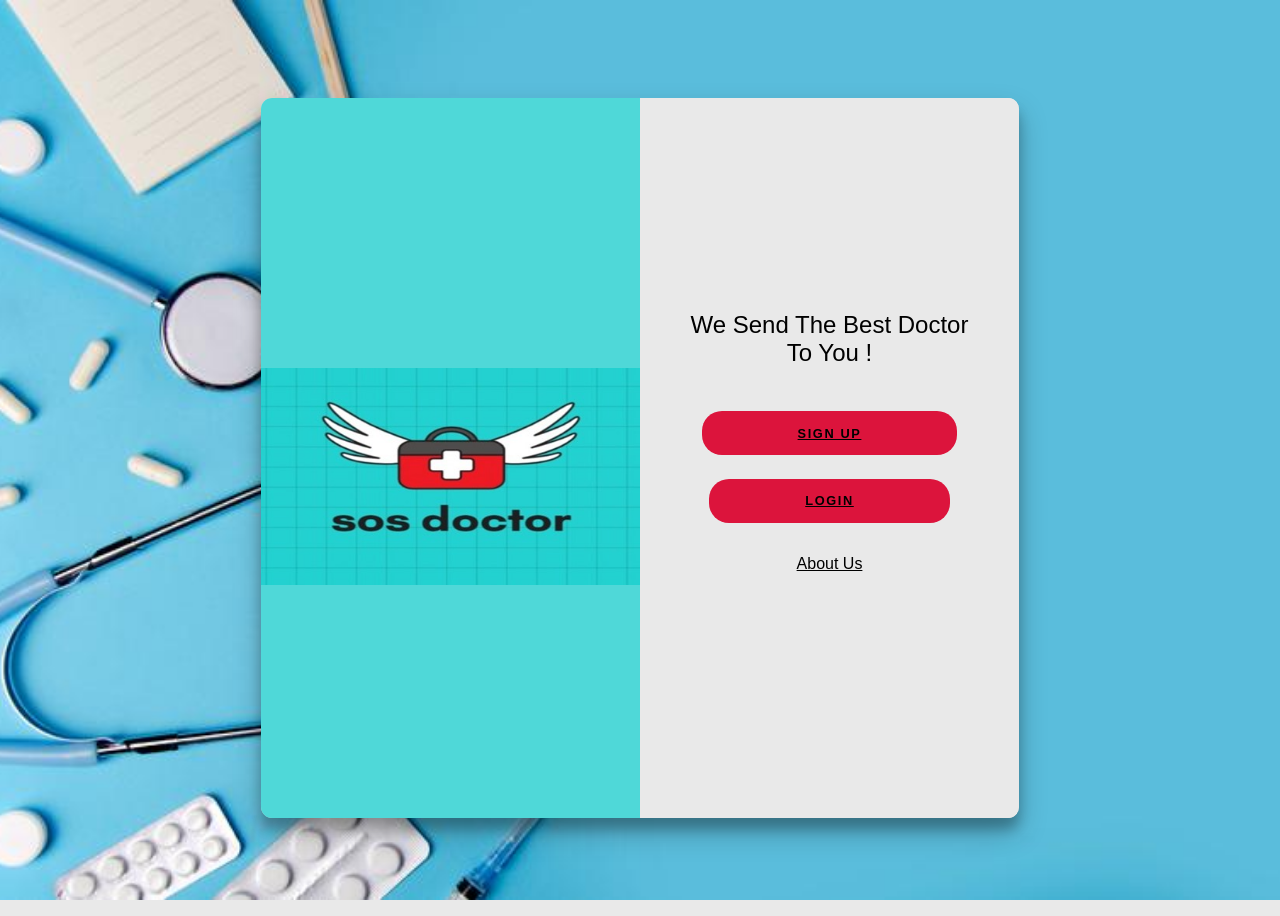
<file: index.html>
<!DOCTYPE html>
<html lang="en">
<head>
    <meta charset="UTF-8">
    <meta http-equiv="X-UA-Compatible" content="IE=edge">
    <meta name="viewport" content="width=, initial-scale=1.0">
    <title>Document</title>
    <link rel="stylesheet" href="index.css">
</head>
<body>
    <div class="container right-panel-active">
        <!-- Sign Up -->
        <div class="container__form container--signup">
            <form action="#" class="form" id="form1">
                <h2 class="form__title">We Send The Best Doctor To You !</h2>
                
                <button class="btn" ><a href="choice.html"> Sign up</a></button>
                <button class="btn" ><a href="login.html"> Login</a></button>
                <a href="about.html">About Us</a>


            </form>
        </div>
    
        <!-- Sign In -->
     
    
        <!-- Overlay -->
        <div class="container__overlay">
            <div class="cap">
                <img src="/assests/Image1.jpg" alt="" style="margin-top: -80px; ">
        

                </div>
            </div>
        </div>
    </div>
</body>
</html>
</file>
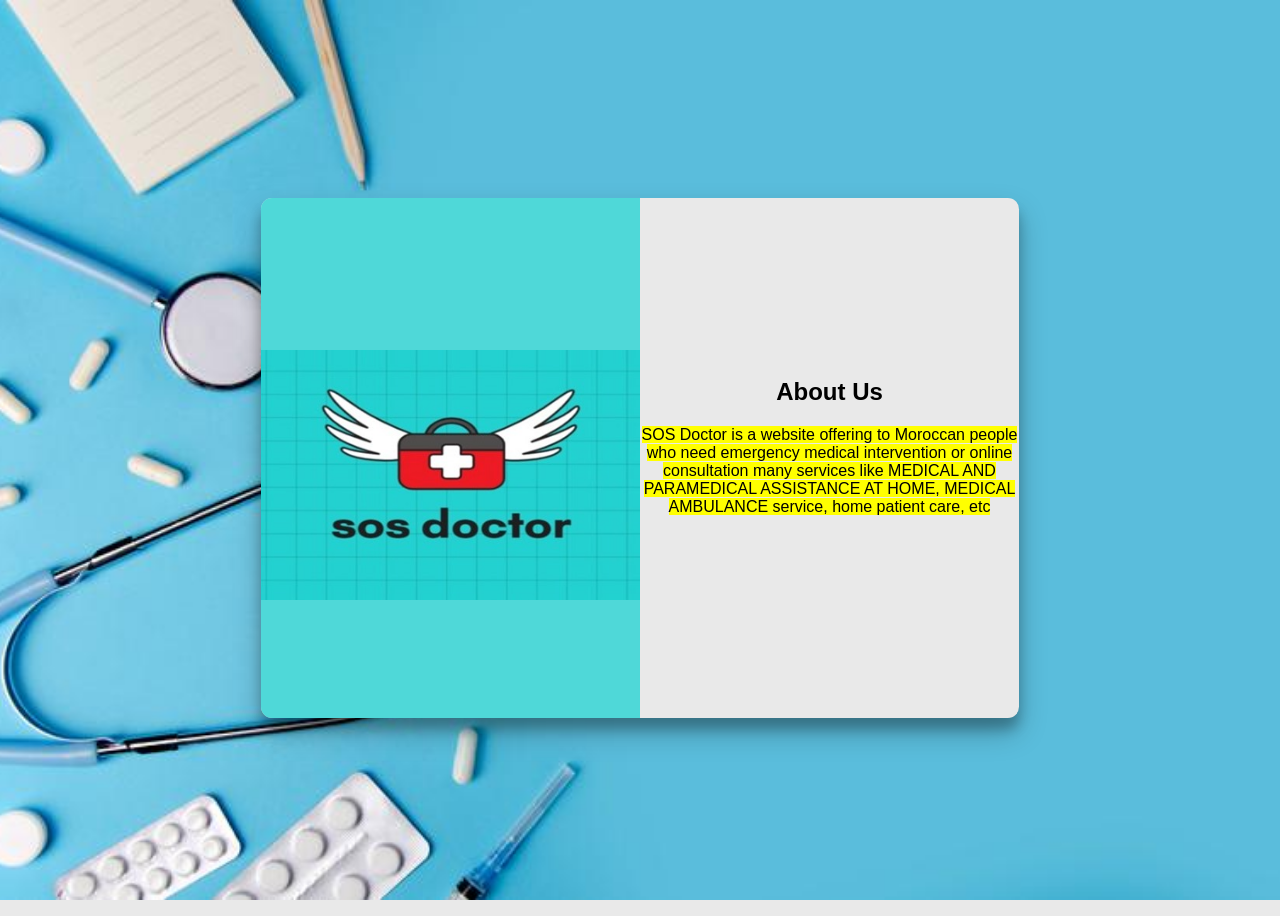
<file: about.html>
<!DOCTYPE html>
<html lang="en">
<head>
    <meta charset="UTF-8">
    <meta http-equiv="X-UA-Compatible" content="IE=edge">
    <meta name="viewport" content="width=, initial-scale=1.0">
    <title>Document</title>
    <link rel="stylesheet" href="login.css">
</head>
<body>
    <div class="container right-panel-active">
        <!-- Sign Up -->
        <div class="container__form container--signup " style="margin-top: 160px;">
            <h2 style="text-align: center;">About Us</h2>

            <p style="text-align: center;" >
            <mark>SOS Doctor is a website offering  to  Moroccan people who need emergency medical intervention or online consultation many services like MEDICAL AND PARAMEDICAL ASSISTANCE AT HOME, MEDICAL AMBULANCE service, home patient care, etc</p>
            </mark>
            </p>
            </div>
    
        <!-- Sign In -->
     
    
        <!-- Overlay -->
        <div class="container__overlay">
            <div class="overlay">
                <img src="/assests/Image1.jpg" alt=""width="50%" style="margin-top: 20%;" height="250px">
                

                </div>
            </div>
        </div>
    </div>
</body>
</html>
</file>
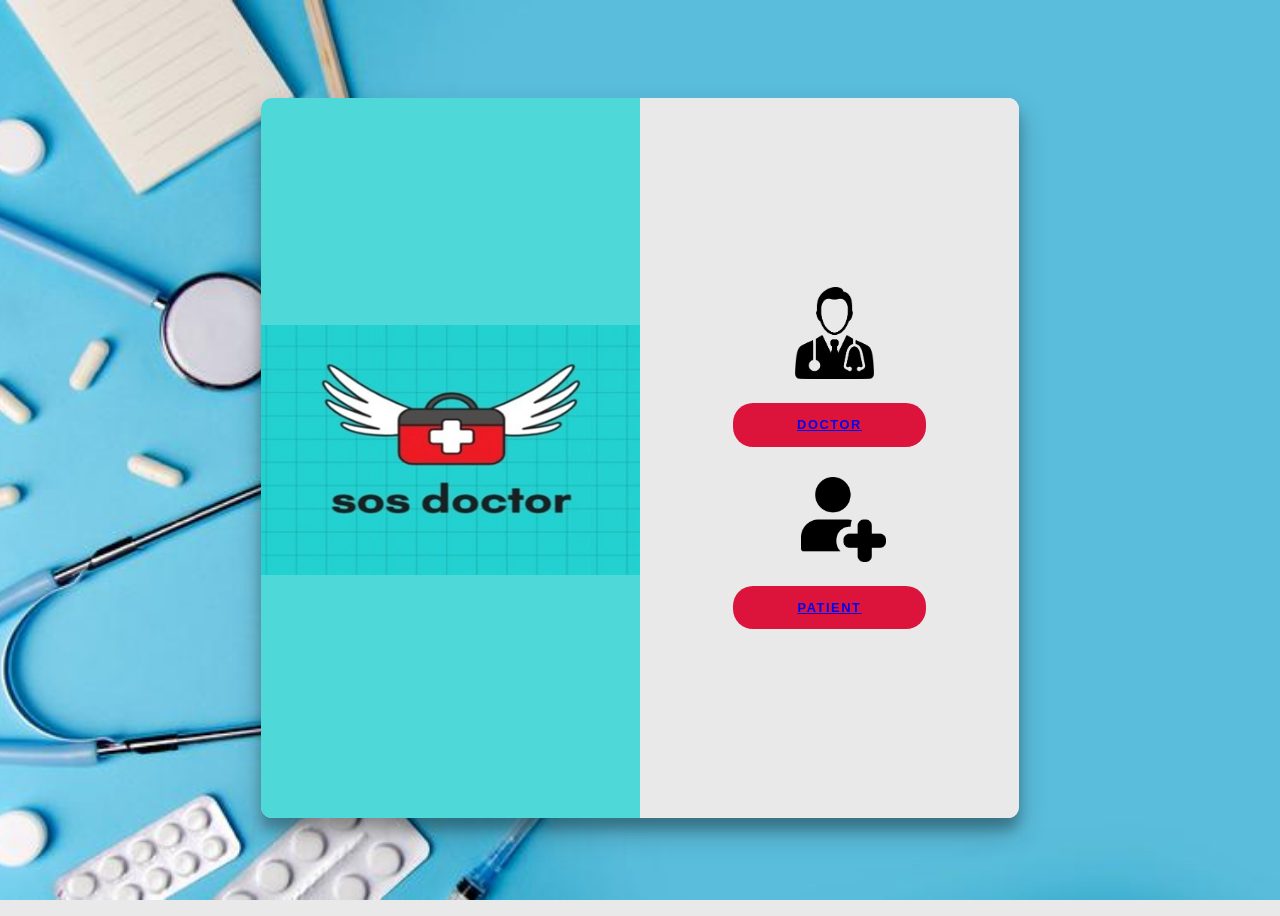
<file: choice.html>
<!DOCTYPE html>
<html lang="en">
<head>
    <meta charset="UTF-8">
    <meta http-equiv="X-UA-Compatible" content="IE=edge">
    <meta name="viewport" content="width=, initial-scale=1.0">
    <title>Document</title>
    <link rel="stylesheet" href="choice.css">
</head>
<body>
    <div class="container right-panel-active">
        <!-- Sign Up -->
        <div class="container__form container--signup">
            <form action="#" class="form" id="form1">
                <img src="/assests/output-onlinepngtools (1).png" alt="" class="img_doctor">
                <button class="btn" ><a href="sign_up.html"> Doctor</a></button>
                <img src="/assests/3358902.png" alt="" class="img_patient">

                <button class="btn" ><a href="sign_up1.html"> Patient</a></button>


            </form>
        </div>
    
        <!-- Sign In -->
     
    
        <!-- Overlay -->
        <div class="container__overlay">
            <div class="overlay">
                <img src="/assests/Image1.jpg" alt=""width="50%" style="margin-top: 30%;" height="250px">

                </div>
            </div>
        </div>
    </div>
</body>
</html>
</file>
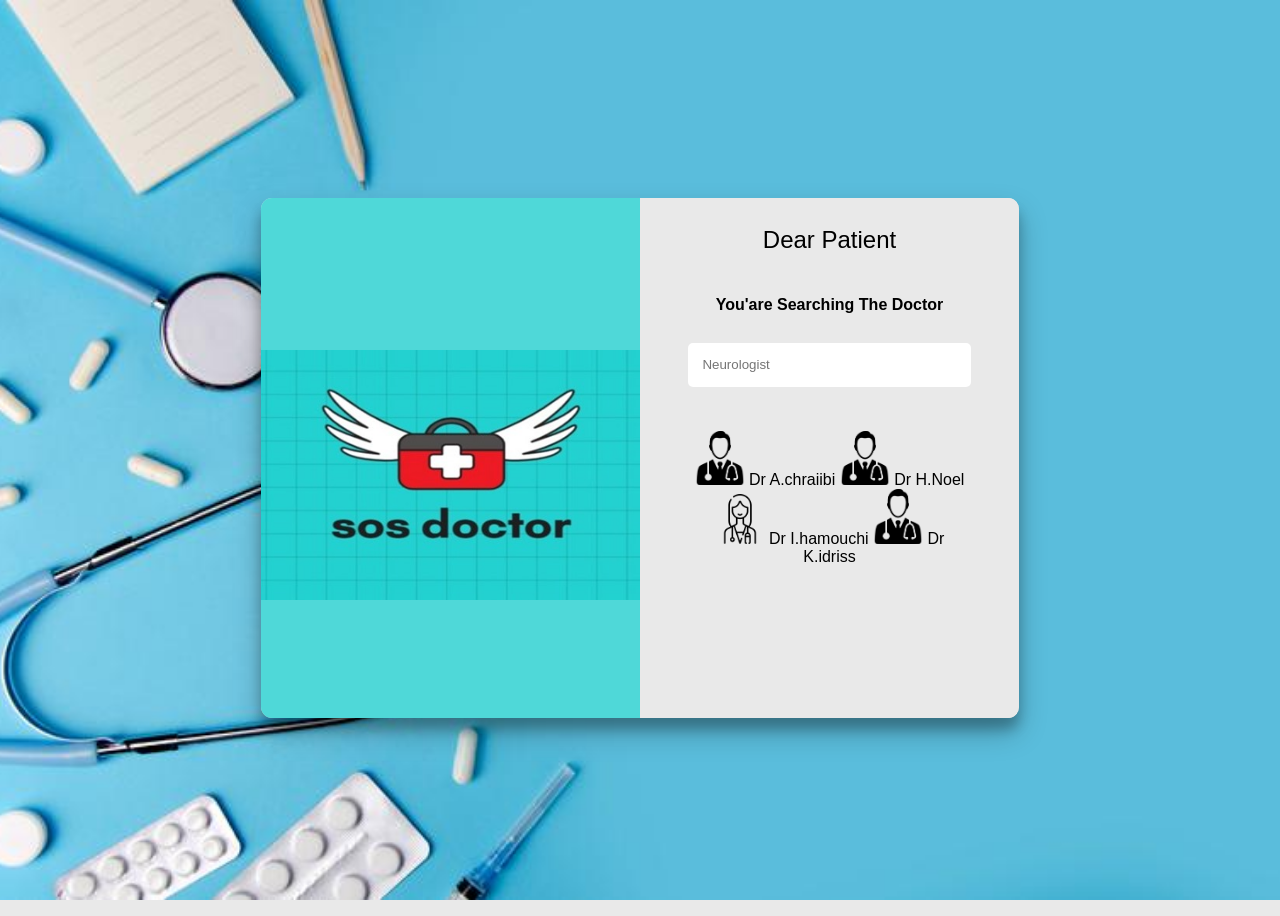
<file: doctors.html>
<!DOCTYPE html>
<html lang="en">
<head>
    <meta charset="UTF-8">
    <meta http-equiv="X-UA-Compatible" content="IE=edge">
    <meta name="viewport" content="width=device-width, initial-scale=1.0">
    <title>Document</title>
    <link rel="stylesheet" href="doctors.css">
</head>
<body>
    <div class="container right-panel-active">
        <!-- Sign Up -->
        <div class="container__form container--signup">
            <form action="#" class="form" id="form1">
                <h2 class="form__title">Dear Patient</h2>
                <h4>You'are Searching The Doctor</h4>
                <input type="search" placeholder="Neurologist" class="input" /> <br><br>
                <div class="images">
                    <a href="info.html">
                        <img src="/assests/output-onlinepngtools (1).png" alt="" width="50px">
                        <caption>Dr A.chraiibi</caption>
                        <img src="/assests/output-onlinepngtools (1).png" alt="" width="50px">
                        <caption>Dr H.Noel</caption>

                        <img src="/assests/doctor.png" alt="" width="50px">
                        <caption>Dr I.hamouchi</caption>
                        <img src="/assests/output-onlinepngtools (1).png" alt="" width="50px">
                        <caption>Dr K.idriss</caption>
                    </a>

                </div>

                
                
                
                
                
            </form>
        </div>
    
        <!-- Sign In -->
     
    
        <!-- Overlay -->
        <div class="container__overlay">
            <div class="overlay">
                <img src="/assests/Image1.jpg" alt=""width="50%" style="margin-top: 20%;" height="250px">

                </div>
            </div>
        </div>
    </div>

</body>
</html>
</file>
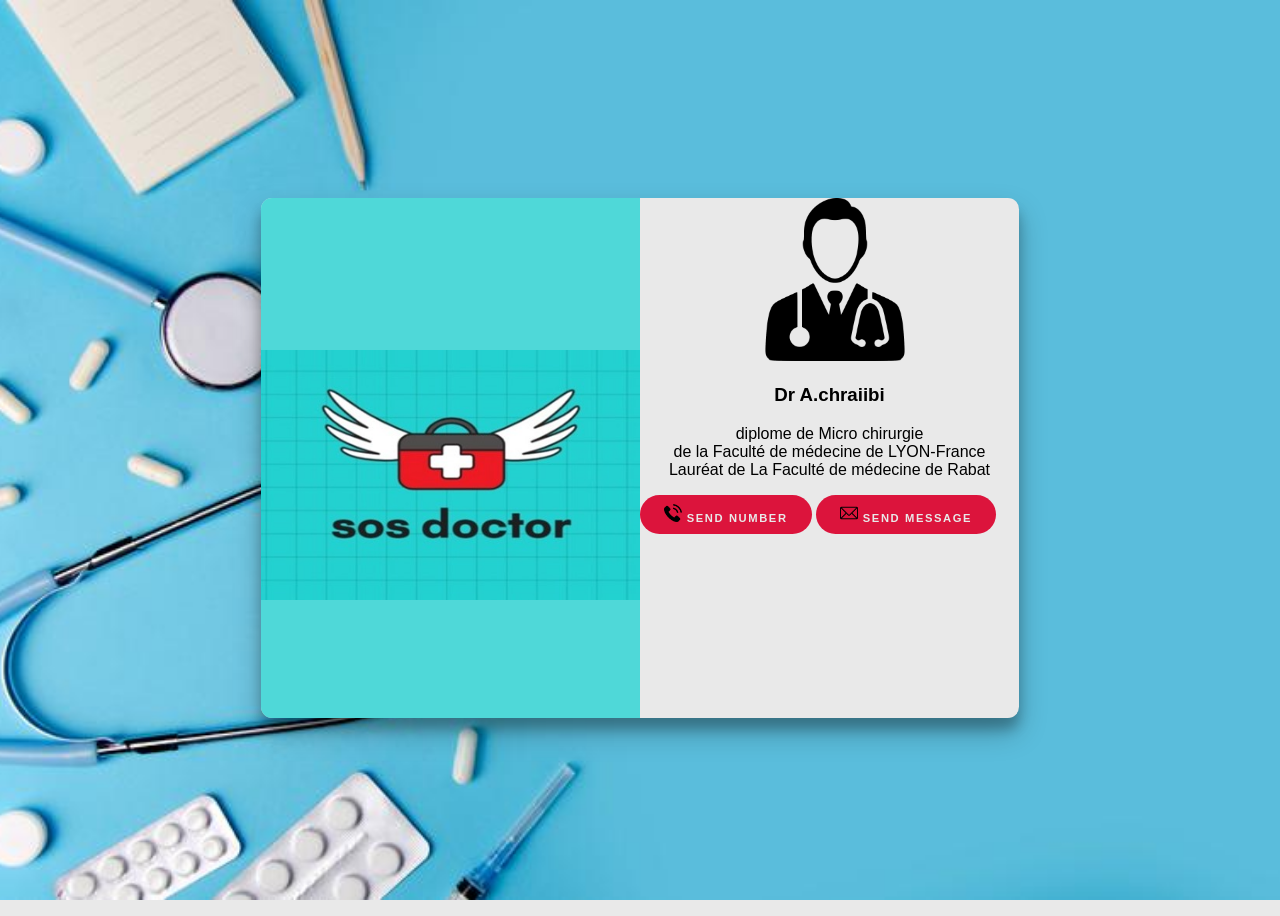
<file: info.html>
<!DOCTYPE html>
<html lang="en">
<head>
    <meta charset="UTF-8">
    <meta http-equiv="X-UA-Compatible" content="IE=edge">
    <meta name="viewport" content="width=device-width, initial-scale=1.0">
    <title>Document</title>
    <link rel="stylesheet" href="info.css">
</head>
<body>
    <div class="container right-panel-active">
        <!-- Sign Up -->
        <div class="container__form container--signup">
            
              <img src="/assests/output-onlinepngtools (1).png" alt="" width="150px" style="margin-left:120px ;">
                <h3 style="text-align: center;">Dr A.chraiibi</h3>
                <p style="text-align: center;">diplome de Micro chirurgie <br>
                de la Faculté de médecine de LYON-France <br> Lauréat de La Faculté de médecine de Rabat</p>
                
                
                <button class="btn"> <img src="/assests/telephone.png" alt=""  width="18px" > Send Number</button>
                <button class="btn"> <img src="/assests/email.png" alt=""  width="18px" > Send Message</button>

                
            </form>
        </div>
    
        <!-- Sign In -->
     
    
        <!-- Overlay -->
        <div class="container__overlay">
            <div class="overlay">
                <img src="/assests/Image1.jpg" alt=""width="50%" style="margin-top: 20%;" height="250px">
                </div>
            </div>
        </div>
    </div>

</body>
</html>
</file>
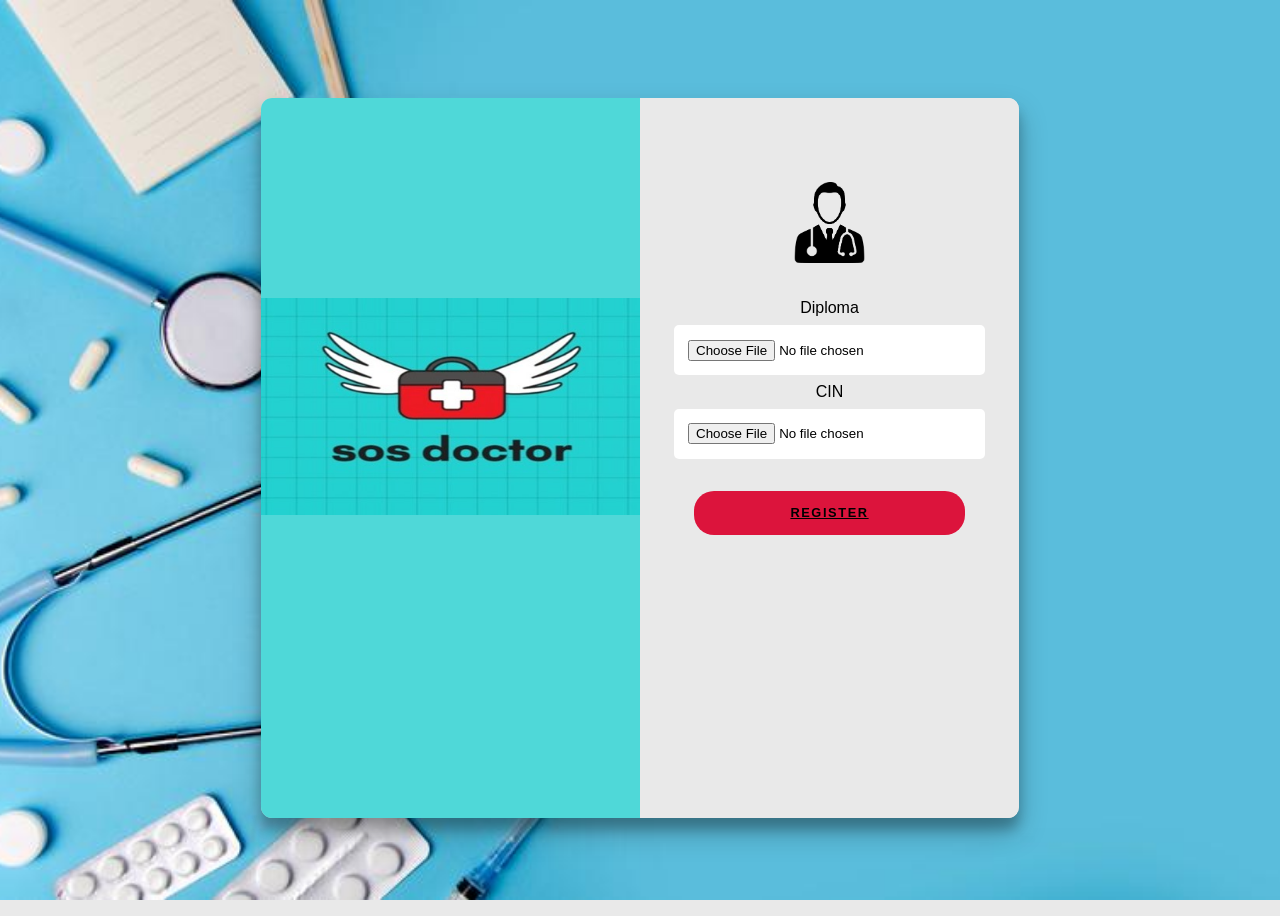
<file: info_doctor.html>
<!DOCTYPE html>
<html lang="en">
<head>
    <meta charset="UTF-8">
    <meta http-equiv="X-UA-Compatible" content="IE=edge">
    <meta name="viewport" content="width=, initial-scale=1.0">
    <title>Document</title>
    <link rel="stylesheet" href="info_doctor.css">
</head>
<body>
    <div class="container right-panel-active">
        <!-- Sign Up -->
        <div class="container__form container--signup">
            <form action="#" class="form" id="form1">
              <img src="/assests/output-onlinepngtools (1).png" alt="" width="75px" style="margin-top: -200px;"> <br><br> 
              <label for="">Diploma</label>
              <input type="file" class="input" >
              <label for="">CIN</label>
              <input type="file" class="input" >
              <button class="btn"><a href="patient.html">Register</a></button>

            </form>
        </div>
    
        <!-- Sign In -->
     
    
        <!-- Overlay -->
        <div class="container__overlay">
            <div class="cap">
                <img src="/assests/Image1.jpg" alt="" style="margin-top: 200px; " width="380px">
        

                </div>
            </div>
        </div>
    </div>
</body>
</html>
</file>
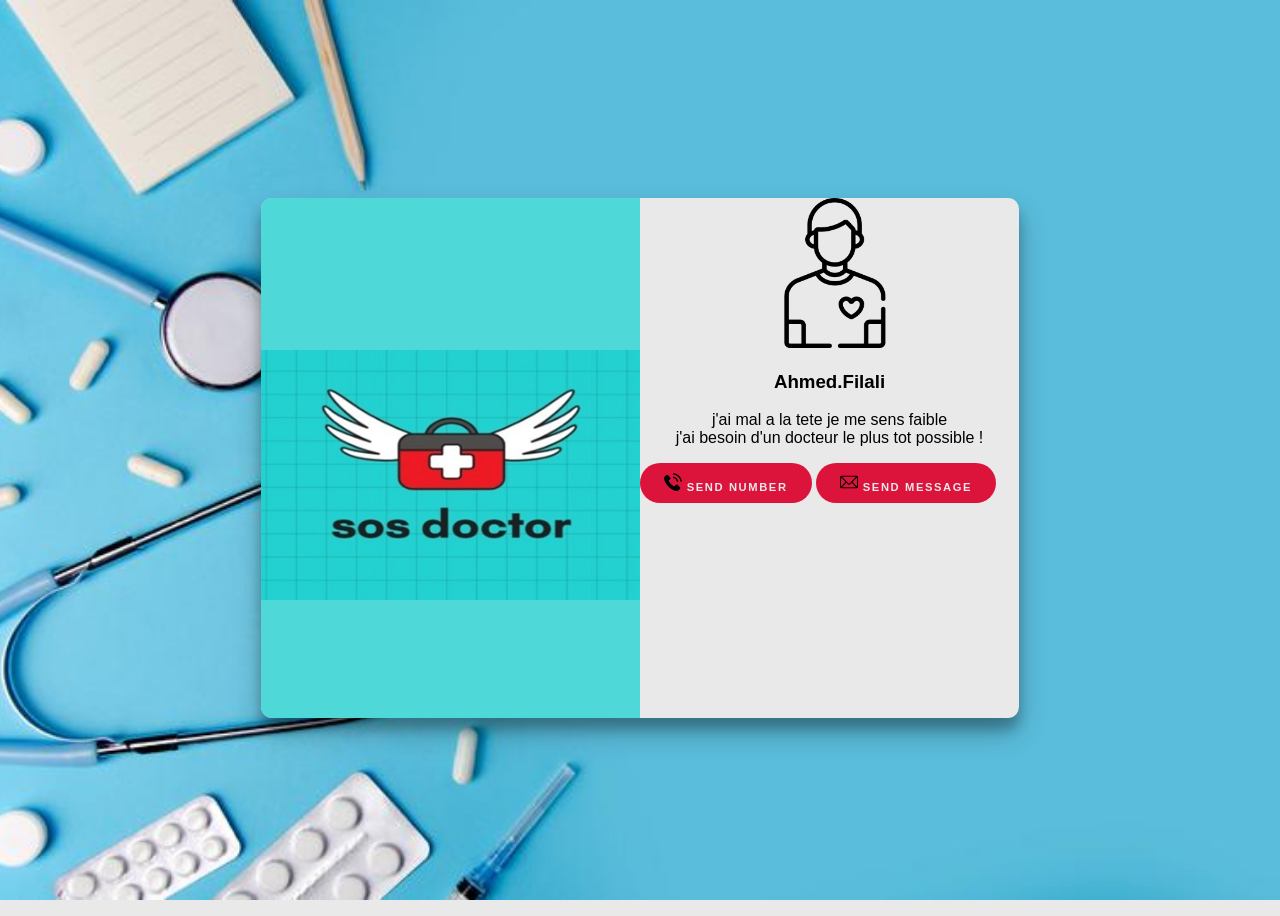
<file: info_patient.html>
<!DOCTYPE html>
<html lang="en">
<head>
    <meta charset="UTF-8">
    <meta http-equiv="X-UA-Compatible" content="IE=edge">
    <meta name="viewport" content="width=device-width, initial-scale=1.0">
    <title>Document</title>
    <link rel="stylesheet" href="info.css">
</head>
<body>
    <div class="container right-panel-active">
        <!-- Sign Up -->
        <div class="container__form container--signup">
            
              <img src="/assests/patient.png" alt="" width="150px" style="margin-left:120px ;">
                <h3 style="text-align: center;">Ahmed.Filali</h3>
                <p style="text-align: center;">j'ai mal a la tete je me sens faible <br>
                j'ai besoin d'un docteur le plus tot possible !</p>
                
                
                <button class="btn"> <img src="/assests/telephone.png" alt=""  width="18px" > Send Number</button>
                <button class="btn"> <img src="/assests/email.png" alt=""  width="18px" > Send Message</button>

                
            </form>
        </div>
    
        <!-- Sign In -->
     
    
        <!-- Overlay -->
        <div class="container__overlay">
            <div class="overlay">
                <img src="/assests/Image1.jpg" alt=""width="50%" style="margin-top: 20%;" height="250px">
                </div>
            </div>
        </div>
    </div>

</body>
</html>
</file>
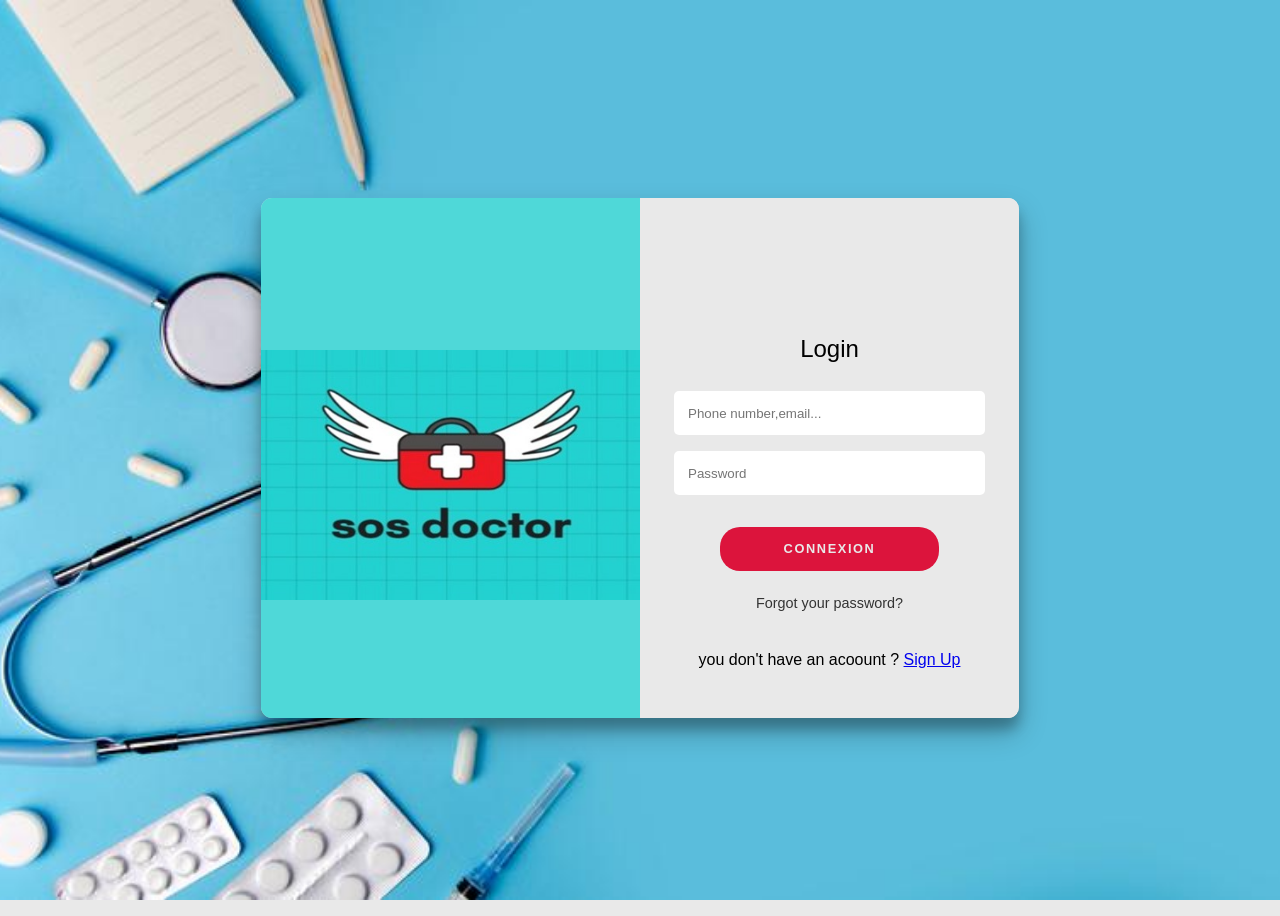
<file: login.html>
<!DOCTYPE html>
<html lang="en">
<head>
    <meta charset="UTF-8">
    <meta http-equiv="X-UA-Compatible" content="IE=edge">
    <meta name="viewport" content="width=, initial-scale=1.0">
    <title>Document</title>
    <link rel="stylesheet" href="login.css">
</head>
<body>
    <div class="container right-panel-active">
        <!-- Sign Up -->
        <div class="container__form container--signup">
            <form action="#" class="form" id="form1">
                <h2 class="form__title">Login</h2>
                <input type="text" placeholder="Phone number,email..." class="input" />
                <input type="email" placeholder="Password" class="input" />
                <button class="btn">Connexion</button>
                <a href="#" class="link">Forgot your password?</a>
                <p>you don't have an acoount ? <a href="choice.html">Sign Up</a></p>
            </form>
        </div>
    
        <!-- Sign In -->
     
    
        <!-- Overlay -->
        <div class="container__overlay">
            <div class="overlay">
                <img src="/assests/Image1.jpg" alt=""width="50%" style="margin-top: 20%;" height="250px">

                </div>
            </div>
        </div>
    </div>
</body>
</html>
</file>
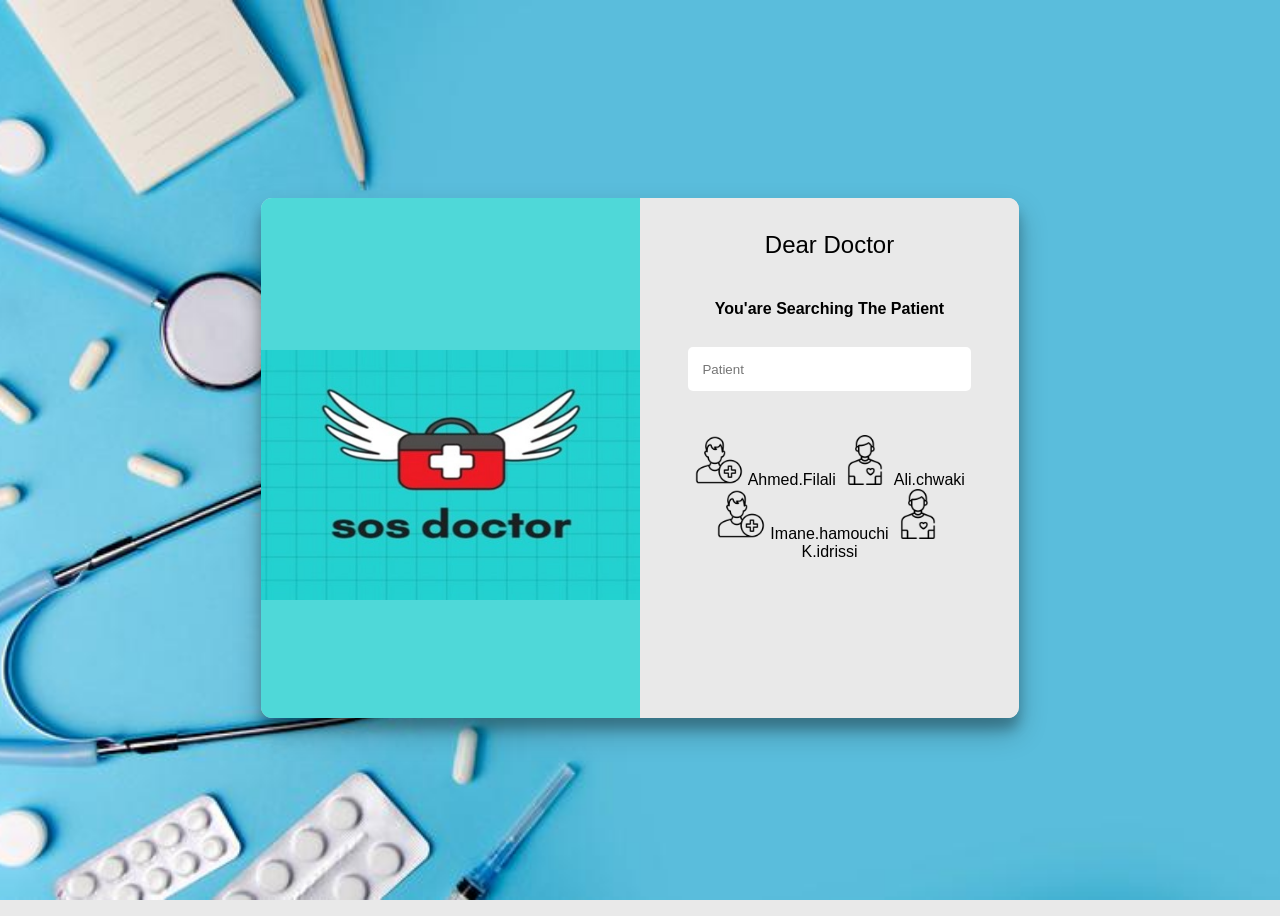
<file: patient.html>
<!DOCTYPE html>
<html lang="en">
<head>
    <meta charset="UTF-8">
    <meta http-equiv="X-UA-Compatible" content="IE=edge">
    <meta name="viewport" content="width=device-width, initial-scale=1.0">
    <title>Document</title>
    <link rel="stylesheet" href="doctors.css">
</head>
<body>
    <div class="container right-panel-active">
        <!-- Sign Up -->
        <div class="container__form container--signup">
            <form action="#" class="form" id="form1">
                <h2 class="form__title">Dear Doctor</h2>
                <h4>You'are Searching The Patient</h4>
                <input type="search" placeholder="Patient" class="input" /> <br><br>
                <div class="images">
                    <a href="info_patient.html">
                        <img src="/assests/medical.png" alt="" width="50px">
                        <caption> Ahmed.Filali</caption>
                        <img src="/assests/patient.png" alt="" width="50px">
                        <caption>Ali.chwaki</caption>

                        <img src="/assests/medical.png" alt="" width="50px">
                        <caption> Imane.hamouchi</caption>
                        <img src="/assests/patient.png" alt="" width="50px">
                        <caption> K.idrissi</caption>
                    </a>

                </div>

                
                
                
                
                
            </form>
        </div>
    
        <!-- Sign In -->
     
    
        <!-- Overlay -->
        <div class="container__overlay">
            <div class="overlay">
                <img src="/assests/Image1.jpg" alt=""width="50%" style="margin-top: 20%;" height="250px">

                </div>
            </div>
        </div>
    </div>

</body>
</html>
</file>
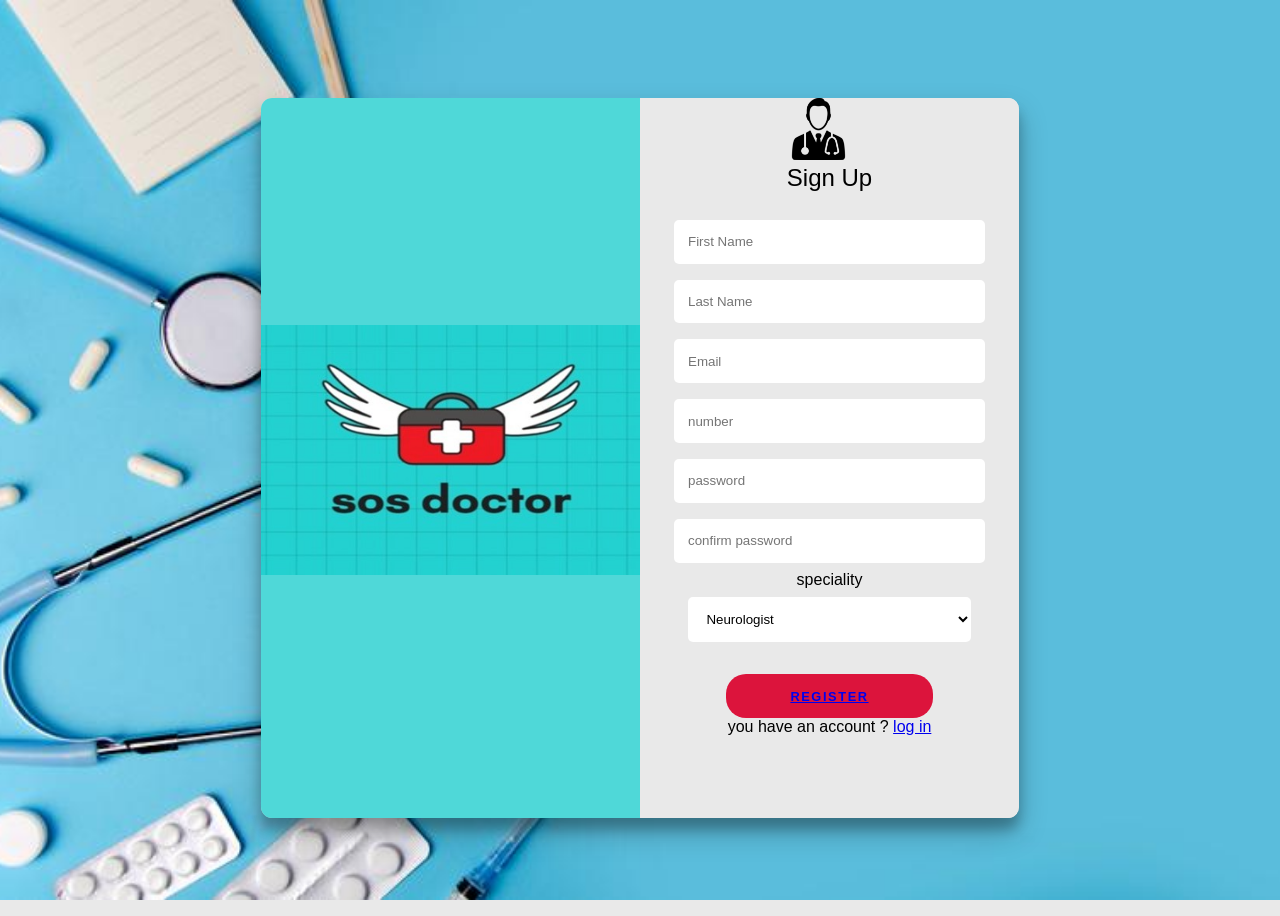
<file: sign_up.html>
<!DOCTYPE html>
<html lang="en">
<head>
    <meta charset="UTF-8">
    <meta http-equiv="X-UA-Compatible" content="IE=edge">
    <meta name="viewport" content="width=, initial-scale=1.0">
    <title>Document</title>
    <link rel="stylesheet" href="sign_up.css">
</head>
<body>
    <div class="container right-panel-active">
        <!-- Sign Up -->
        <div class="container__form container--signup">
            <img src="/assests/output-onlinepngtools (1).png" alt="" class="img_doctor">
            <form action="#" class="form" id="form1">
                <h2 class="form__title">Sign Up</h2>
                <input type="text" placeholder="First Name" class="input" />
                <input type="text" placeholder="Last Name" class="input" />
                <input type="email" class="input" placeholder="Email">
                <input type="number" class="input" placeholder="number">
                <input type="password" class="input" placeholder="password">
                <input type="password" class="input" placeholder="confirm password">
                <label for="">speciality</label>
                <select class="input">
                    <option >Neurologist</option>
                    <option >Pulmonologist</option>
                    <option >Nephrologist</option>
                    <option >Anesthesiologist</option>
                  </select>
                
                <button class="btn"><a href="info_doctor.html">Register</a></button>
                <p>you have an account ? <a href="login.html">log in</a></p>
            </form>
        </div>
    
        <!-- Sign In -->
     
    
        <!-- Overlay -->
        <div class="container__overlay">
            <div class="overlay">
                <img src="/assests/Image1.jpg" alt=""width="50%" style="margin-top:30%;" height="250px">

            </div>
            </div>
        </div>
    </div>
</body>
</html>
</file>
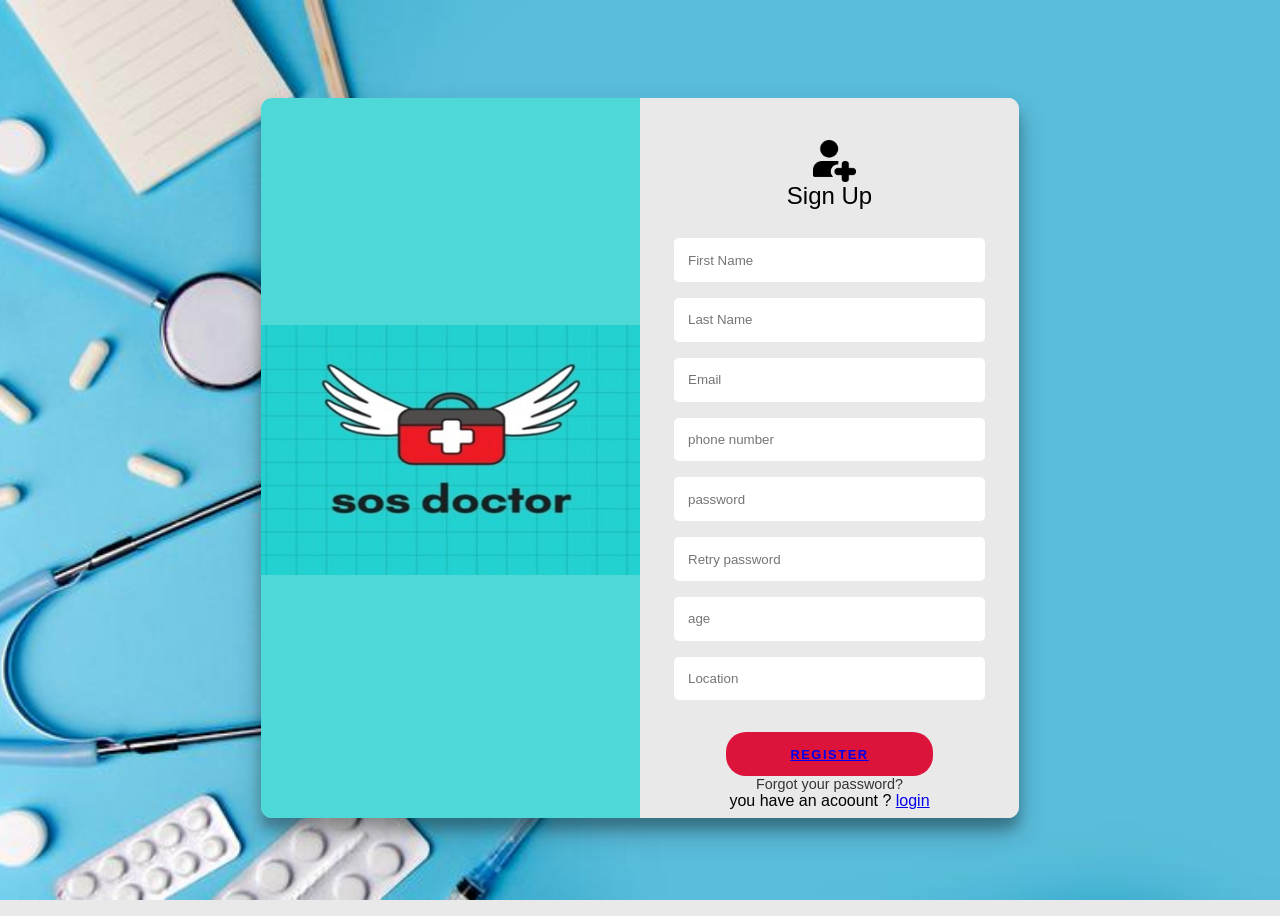
<file: sign_up1.html>
<!DOCTYPE html>
<html lang="en">
<head>
    <meta charset="UTF-8">
    <meta http-equiv="X-UA-Compatible" content="IE=edge">
    <meta name="viewport" content="width=, initial-scale=1.0">
    <title>Document</title>
    <link rel="stylesheet" href="sign_up1.css">
</head>
<body>
    <div class="container right-panel-active">
        <!-- Sign Up -->
        <div class="container__form container--signup">
            <form action="#" class="form" id="form1">
                <img src="/assests/3358902.png" alt="" class="img_patient">
                <h2 class="form__title">Sign Up</h2>
                <input type="text" placeholder="First Name" class="input" />
                <input type="text" placeholder="Last Name" class="input" />
                <input type="email" class="input" placeholder="Email">
                <input type="number" class="input" placeholder="phone number">
                <input type="password" class="input" placeholder="password">
                <input type="password" class="input" placeholder="Retry password">
                <input type="number" class="input" placeholder="age">
                <input type="text" class="input" placeholder="Location">
                <button class="btn"><a href="doctors.html">Register</a></button>
                <a href="#" class="link">Forgot your password?</a>
                <p>you have an acoount ? <a href="login.html">login </a></p>
            </form>
        </div>
    
        <!-- Sign In -->
     
    
        <!-- Overlay -->

        <div class="container__overlay">
            <div class="overlay">
                <img src="/assests/Image1.jpg" alt=""width="50%" style="margin-top: 30%;" height="250px">

                </div>
            </div>
        </div>
    </div>
</body>
</html>
</file>
<file: index.css>
:root {
	/* COLORS */
	--white: #e9e9e9;
	--gray: #333;
	--blue: #0367a6;
	--lightblue: #10d2d2b4;

	/* RADII */
	--button-radius: 0.7rem;

	/* SIZES */
	--max-width: 758px;
	--max-height: 720px;

	font-size: 16px;
	font-family: -apple-system, BlinkMacSystemFont, "Segoe UI", Roboto, Oxygen,
		Ubuntu, Cantarell, "Open Sans", "Helvetica Neue", sans-serif;
}

body {
	align-items: center;
	background-color: var(--white);
    background-image: url('./assests/medical-concept-blue-background-doctor-s-desk-instruments-copy-space-133143854.jpg');
	background-attachment: fixed;
	background-position: center;
	background-repeat: no-repeat;
	background-size: cover;
	display: grid;
	height: 100vh;
	place-items: center;
}

.form__title {
	font-weight: 300;
	margin: 0;
	margin-bottom: 1.25rem;
}

.link {
	color: var(--gray);
	font-size: 0.9rem;
	margin: 1.5rem 0;
	text-decoration: none;
}

.container {
	background-color: var(--white);
	border-radius: var(--button-radius);
	box-shadow: 0 0.9rem 1.7rem rgba(0, 0, 0, 0.25),
		0 0.7rem 0.7rem rgba(0, 0, 0, 0.22);
	height: var(--max-height);
	max-width: var(--max-width);
	overflow: hidden;
	position: relative;
	width: 100%;
}

.container__form {
	height: 100%;
	position: absolute;
	top: 0;
	transition: all 0.6s ease-in-out;
}

.container--signin {
	left: 0;
	width: 50%;
	z-index: 2;
}

.container.right-panel-active .container--signin {
	transform: translateX(100%);
}

.container--signup {
	left: 0;
	opacity: 0;
	width: 50%;
	z-index: 1;
}

.container.right-panel-active .container--signup {
	animation: show 0.6s;
	opacity: 1;
	transform: translateX(100%);
	z-index: 5;
}

.container__overlay {
	height: 100%;
	left: 50%;
	overflow: hidden;
	position: absolute;
	top: 0;
	transition: transform 0.6s ease-in-out;
	width: 50%;
	background:#10d2d2b4;
	z-index: 100;
}

.container.right-panel-active .container__overlay {
	transform: translateX(-100%);
}

.overlay {
	background-color: var(--lightblue);
	background-attachment: fixed;
	background-position: center;
	background-repeat: no-repeat;
	background-size: cover;
	height: 100%;
	left: -100%;
	position: relative;
	width: 200%;
}



.overlay__panel {
	align-items: center;
	display: flex;
	flex-direction: column;
	height: 100%;
	justify-content: center;
	position: absolute;
	text-align: center;
	top: 0;
	transform: translateX(0);
	width: 50%;
}




.btn {
	background-color: crimson;
	border-radius: 20px;
	border: none;
	color: var(--white);
	cursor: pointer;
	font-size: 0.8rem;
	font-weight: bold;
	letter-spacing: 0.1rem;
	padding: 0.9rem 4rem;
	text-transform: uppercase;
	transition: transform 80ms ease-in;
}

.form > .btn {
	margin-top: 1.5rem;
}

.btn:active {
	transform: scale(0.95);
}

.btn:focus {
	outline: none;
}

.form {
	background-color: var(--white);
	display: flex;
	align-items: center;
	justify-content: center;
	flex-direction: column;
	padding: 0 3rem;
	height: 100%;
	text-align: center;
}

.input {
	background-color: #fff;
	border: none;
	padding: 0.9rem 0.9rem;
	margin: 0.5rem 0;
	width: 100%;
    border-radius: 5px;
}


img{
	width: 100%;
}

.cap{
	text-align: center;
	margin-top: 350px;
}

a{
	padding: 2rem;
	text-decoration: none;
	color: black;
	text-decoration: underline;
}
</file>
<file: login.css>
:root {
	/* COLORS */
	--white: #e9e9e9;
	--gray: #333;
	--blue: #0367a6;
	--lightblue: #10d2d2b4;

	/* RADII */
	--button-radius: 0.7rem;

	/* SIZES */
	--max-width: 758px;
	--max-height: 520px;

	font-size: 16px;
	font-family: -apple-system, BlinkMacSystemFont, "Segoe UI", Roboto, Oxygen,
		Ubuntu, Cantarell, "Open Sans", "Helvetica Neue", sans-serif;
}

body {
	align-items: center;
	background-color: var(--white);
    background-image: url('./assests/medical-concept-blue-background-doctor-s-desk-instruments-copy-space-133143854.jpg');
	background-attachment: fixed;
	background-position: center;
	background-repeat: no-repeat;
	background-size: cover;
	display: grid;
	height: 100vh;
	place-items: center;
}

.form__title {
	font-weight: 300;
	margin: 0;
	margin-bottom: 1.25rem;
}

.link {
	color: var(--gray);
	font-size: 0.9rem;
	margin: 1.5rem 0;
	text-decoration: none;
}

.container {
	background-color: var(--white);
	border-radius: var(--button-radius);
	box-shadow: 0 0.9rem 1.7rem rgba(0, 0, 0, 0.25),
		0 0.7rem 0.7rem rgba(0, 0, 0, 0.22);
	height: var(--max-height);
	max-width: var(--max-width);
	overflow: hidden;
	position: relative;
	width: 100%;
}

.container__form {
	height: 120%;
	position: absolute;
	top: 0;
	transition: all 0.6s ease-in-out;
}

.container--signin {
	left: 0;
	width: 50%;
	z-index: 2;
}

.container.right-panel-active .container--signin {
	transform: translateX(100%);
}

.container--signup {
	left: 0;
	opacity: 0;
	width: 50%;
	z-index: 1;
}

.container.right-panel-active .container--signup {
	animation: show 0.6s;
	opacity: 1;
	transform: translateX(100%);
	z-index: 5;
}

.container__overlay {
	height: 100%;
	left: 50%;
	overflow: hidden;
	position: absolute;
	top: 0;
	transition: transform 0.6s ease-in-out;
	width: 50%;
	z-index: 100;
}

.container.right-panel-active .container__overlay {
	transform: translateX(-100%);
}

.overlay {
	background-color: var(--lightblue);
	background-attachment: fixed;
	background-position: center;
	background-repeat: no-repeat;
	background-size: cover;
	height: 100%;
	left: -100%;
	position: relative;
	transform: translateX(0);
	transition: transform 0.6s ease-in-out;
	width: 200%;
}

.container.right-panel-active .overlay {
	transform: translateX(50%);
}

.overlay__panel {
	align-items: center;
	display: flex;
	flex-direction: column;
	height: 100%;
	justify-content: center;
	position: absolute;
	text-align: center;
	top: 0;
	transform: translateX(0);
	transition: transform 0.6s ease-in-out;
	width: 50%;
}

.overlay--left {
	transform: translateX(-20%);
}

.container.right-panel-active .overlay--left {
	transform: translateX(0);
}

.overlay--right {
	right: 0;
	transform: translateX(0);
}

.container.right-panel-active .overlay--right {
	transform: translateX(20%);
}

.btn {
	background-color: crimson;
	border-radius: 20px;
	border: none;
	color: var(--white);
	cursor: pointer;
	font-size: 0.8rem;
	font-weight: bold;
	letter-spacing: 0.1rem;
	padding: 0.9rem 4rem;
	text-transform: uppercase;
	transition: transform 80ms ease-in;
}

.form > .btn {
	margin-top: 1.5rem;
}

.btn:active {
	transform: scale(0.95);
}

.btn:focus {
	outline: none;
}

.form {
	background-color: var(--white);
	display: flex;
	align-items: center;
	justify-content: center;
	flex-direction: column;
	padding: 0 3rem;
	height: 100%;
	text-align: center;
}

.input {
	background-color: #fff;
	border: none;
	padding: 0.9rem 0.9rem;
	margin: 0.5rem 0;
	width: 100%;
    border-radius: 5px;
}

@keyframes show {
	0%,
	49.99% {
		opacity: 0;
		z-index: 1;
	}

	50%,
	100% {
		opacity: 1;
		z-index: 5;
	}
}
</file>
<file: choice.css>
:root {
	/* COLORS */
	--white: #e9e9e9;
	--gray: #333;
	--blue: #0367a6;
	--lightblue: #10d2d2b4;

	/* RADII */
	--button-radius: 0.7rem;

	/* SIZES */
	--max-width: 758px;
	--max-height: 720px;

	font-size: 16px;
	font-family: -apple-system, BlinkMacSystemFont, "Segoe UI", Roboto, Oxygen,
		Ubuntu, Cantarell, "Open Sans", "Helvetica Neue", sans-serif;
}

body {
	align-items: center;
	background-color: var(--white);
    background-image: url('./assests/medical-concept-blue-background-doctor-s-desk-instruments-copy-space-133143854.jpg');
	background-attachment: fixed;
	background-position: center;
	background-repeat: no-repeat;
	background-size: cover;
	display: grid;
	height: 100vh;
	place-items: center;
}

.form__title {
	font-weight: 300;
	margin: 0;
	margin-bottom: 1.25rem;
}

.link {
	color: var(--gray);
	font-size: 0.9rem;
	margin: 1.5rem 0;
	text-decoration: none;
}

.container {
	background-color: var(--white);
	border-radius: var(--button-radius);
	box-shadow: 0 0.9rem 1.7rem rgba(0, 0, 0, 0.25),
		0 0.7rem 0.7rem rgba(0, 0, 0, 0.22);
	height: var(--max-height);
	max-width: var(--max-width);
	overflow: hidden;
	position: relative;
	width: 100%;
}

.container__form {
	height: 100%;
	position: absolute;
	top: 0;
	transition: all 0.6s ease-in-out;
}

.container--signin {
	left: 0;
	width: 50%;
	z-index: 2;
}

.container.right-panel-active .container--signin {
	transform: translateX(100%);
}

.container--signup {
	left: 0;
	opacity: 0;
	width: 50%;
	z-index: 1;
}

.container.right-panel-active .container--signup {
	animation: show 0.6s;
	opacity: 1;
	transform: translateX(100%);
	z-index: 5;
}

.container__overlay {
	height: 100%;
	left: 50%;
	overflow: hidden;
	position: absolute;
	top: 0;
	transition: transform 0.6s ease-in-out;
	width: 50%;
	z-index: 100;
}

.container.right-panel-active .container__overlay {
	transform: translateX(-100%);
}

.overlay {
	background-color: var(--lightblue);
	background-attachment: fixed;
	background-position: center;
	background-repeat: no-repeat;
	background-size: cover;
	height: 100%;
	left: -100%;
	position: relative;
	transform: translateX(0);
	transition: transform 0.6s ease-in-out;
	width: 200%;
}

.container.right-panel-active .overlay {
	transform: translateX(50%);
}

.overlay__panel {
	align-items: center;
	display: flex;
	flex-direction: column;
	height: 100%;
	justify-content: center;
	position: absolute;
	text-align: center;
	top: 0;
	transform: translateX(0);
	transition: transform 0.6s ease-in-out;
	width: 50%;
}

.overlay--left {
	transform: translateX(-20%);
}

.container.right-panel-active .overlay--left {
	transform: translateX(0);
}

.overlay--right {
	right: 0;
	transform: translateX(0);
}

.container.right-panel-active .overlay--right {
	transform: translateX(20%);
}

.btn {
	background-color: crimson;
	border-radius: 20px;
	border: none;
	color: var(--white);
	cursor: pointer;
	font-size: 0.8rem;
	font-weight: bold;
	letter-spacing: 0.1rem;
	padding: 0.9rem 4rem;
	text-transform: uppercase;
	transition: transform 80ms ease-in;
}

.form > .btn {
	margin-top: 1.5rem;
}

.btn:active {
	transform: scale(0.95);
}

.btn:focus {
	outline: none;
}

.form {
	background-color: var(--white);
	display: flex;
	align-items: center;
	justify-content: center;
	flex-direction: column;
	padding: 0 3rem;
	height: 100%;
	text-align: center;
}

.input {
	background-color: #fff;
	border: none;
	padding: 0.9rem 0.9rem;
	margin: 0.5rem 0;
	width: 100%;
    border-radius: 5px;
}



.img_doctor{
    width: 30%;
    margin-left: 10px;
}

.img_patient{
	width: 30%;
	margin-left: 10%;
	margin-top: 30px;
}
</file>
<file: doctors.css>
:root {
	/* COLORS */
	--white: #e9e9e9;
	--gray: #333;
	--blue: #0367a6;
	--lightblue: #10d2d2b4;

	/* RADII */
	--button-radius: 0.7rem;

	/* SIZES */
	--max-width: 758px;
	--max-height: 520px;

	font-size: 16px;
	font-family: -apple-system, BlinkMacSystemFont, "Segoe UI", Roboto, Oxygen,
		Ubuntu, Cantarell, "Open Sans", "Helvetica Neue", sans-serif;
}

body {
	align-items: center;
	background-color: var(--white);
    background-image: url('./assests/medical-concept-blue-background-doctor-s-desk-instruments-copy-space-133143854.jpg');
	background-attachment: fixed;
	background-position: center;
	background-repeat: no-repeat;
	background-size: cover;
	display: grid;
	height: 100vh;
	place-items: center;
}

.form__title {
	font-weight: 300;
	margin: 0;
	margin-bottom: 1.25rem;
}

.link {
	color: var(--gray);
	font-size: 0.9rem;
	margin: 1.5rem 0;
	text-decoration: none;
}

.container {
	background-color: var(--white);
	border-radius: var(--button-radius);
	box-shadow: 0 0.9rem 1.7rem rgba(0, 0, 0, 0.25),
		0 0.7rem 0.7rem rgba(0, 0, 0, 0.22);
	height: var(--max-height);
	max-width: var(--max-width);
	overflow: hidden;
	position: relative;
	width: 100%;
}

.container__form {
	height: 120%;
	position: absolute;
	top: 0;
	transition: all 0.6s ease-in-out;
    
}

.container--signin {
	left: 0;
	width: 50%;
	z-index: 2;
}

.container.right-panel-active .container--signin {
	transform: translateX(100%);
}

.container--signup {
	left: 0;
	opacity: 0;
	width:50%;
    margin-top: -130px;
    
}

.container.right-panel-active .container--signup {
	animation: show 0.6s;
	opacity: 1;
	transform: translateX(100%);
	z-index: 5;
}

.container__overlay {
	height: 100%;
	left: 50%;
	overflow: hidden;
	position: absolute;
	top: 0;
	width: 50%;
	z-index: 100;
}

.container.right-panel-active .container__overlay {
	transform: translateX(-100%);
}

.overlay {
	background-color: var(--lightblue);
	background-attachment: fixed;
	background-position: center;
	background-repeat: no-repeat;
	background-size: cover;
	height: 100%;
	left: -100%;
	position: relative;
	transform: translateX(0);
	transition: transform 0.6s ease-in-out;
	width: 200%;
}

.container.right-panel-active .overlay {
	transform: translateX(50%);
}

.overlay__panel {
	align-items: center;
	display: flex;
	flex-direction: column;
	height: 100%;
	justify-content: center;
	position: absolute;
	text-align: center;
	top: 0;
	transform: translateX(0);
	transition: transform 0.6s ease-in-out;
	width: 50%;
}

.overlay--left {
	transform: translateX(-20%);
}

.container.right-panel-active .overlay--left {
	transform: translateX(0);
}

.overlay--right {
	right: 0;
	transform: translateX(0);
}

.container.right-panel-active .overlay--right {
	transform: translateX(20%);
}

.btn {
	background-color: crimson;
	border-radius: 20px;
	border: none;
	color: var(--white);
	cursor: pointer;
	font-size: 0.8rem;
	font-weight: bold;
	letter-spacing: 0.1rem;
	padding: 0.9rem 4rem;
	text-transform: uppercase;
	transition: transform 80ms ease-in;
}

.form > .btn {
	margin-top: 1.5rem;
}

.btn:active {
	transform: scale(0.95);
}

.btn:focus {
	outline: none;
}

.form {
	background-color: var(--white);
	display: flex;
	align-items: center;
	justify-content: center;
	flex-direction: column;
	padding: 1rem 3rem;
	height: 100%;
	text-align: center;
}

.input {
	background-color: #fff;
	border: none;
	padding: 0.9rem 0.9rem;
	margin: 0.5rem 0;
	width: 100%;
    border-radius: 5px;
}


a{
    text-decoration: none;
    color: black;
}
</file>
<file: info.css>
:root {
	/* COLORS */
	--white: #e9e9e9;
	--gray: #333;
	--blue: #0367a6;
	--lightblue: #10d2d2b4;

	/* RADII */
	--button-radius: 0.7rem;

	/* SIZES */
	--max-width: 758px;
	--max-height: 520px;

	font-size: 16px;
	font-family: -apple-system, BlinkMacSystemFont, "Segoe UI", Roboto, Oxygen,
		Ubuntu, Cantarell, "Open Sans", "Helvetica Neue", sans-serif;
}

body {
	align-items: center;
	background-color: var(--white);
    background-image: url('./assests/medical-concept-blue-background-doctor-s-desk-instruments-copy-space-133143854.jpg');
	background-attachment: fixed;
	background-position: center;
	background-repeat: no-repeat;
	background-size: cover;
	display: grid;
	height: 100vh;
	place-items: center;
}

.form__title {
	font-weight: 300;
	margin: 0;
	margin-bottom: 1.25rem;
}

.link {
	color: var(--gray);
	font-size: 0.9rem;
	margin: 1.5rem 0;
	text-decoration: none;
}

.container {
	background-color: var(--white);
	border-radius: var(--button-radius);
	box-shadow: 0 0.9rem 1.7rem rgba(0, 0, 0, 0.25),
		0 0.7rem 0.7rem rgba(0, 0, 0, 0.22);
	height: var(--max-height);
	max-width: var(--max-width);
	overflow: hidden;
	position: relative;
	width: 100%;
}

.container__form {
	height: 120%;
	position: absolute;
	top: 0;
	transition: all 0.6s ease-in-out;
    
}

.container--signin {
	left: 0;
	width: 50%;
	z-index: 2;
}

.container.right-panel-active .container--signin {
	transform: translateX(100%);
}

.container--signup {
	left: 0;
	opacity: 0;
	width:50%;
	z-index: 1;
}

.container.right-panel-active .container--signup {
	animation: show 0.6s;
	opacity: 1;
	transform: translateX(100%);
	z-index: 5;
}

.container__overlay {
	height: 100%;
	left: 50%;
	overflow: hidden;
	position: absolute;
	top: 0;
	transition: transform 0.6s ease-in-out;
	width: 50%;
	z-index: 100;
}

.container.right-panel-active .container__overlay {
	transform: translateX(-100%);
}

.overlay {
	background-color: var(--lightblue);
	background-attachment: fixed;
	background-position: center;
	background-repeat: no-repeat;
	background-size: cover;
	height: 100%;
	left: -100%;
	position: relative;
	transform: translateX(0);
	transition: transform 0.6s ease-in-out;
	width: 200%;
}

.container.right-panel-active .overlay {
	transform: translateX(50%);
}

.overlay__panel {
	align-items: center;
	display: flex;
	flex-direction: column;
	height: 100%;
	justify-content: center;
	position: absolute;
	text-align: center;
	top: 0;
	transform: translateX(0);
	transition: transform 0.6s ease-in-out;
	width: 50%;
}

.overlay--left {
	transform: translateX(-20%);
}

.container.right-panel-active .overlay--left {
	transform: translateX(0);
}

.overlay--right {
	right: 0;
	transform: translateX(0);
}

.container.right-panel-active .overlay--right {
	transform: translateX(20%);
}

.btn {
	background-color: crimson;
	border-radius: 20px;
	border: none;
	color: var(--white);
	cursor: pointer;
	font-size: 0.7rem;
	font-weight: bold;
	letter-spacing: 0.1rem;
	padding: 0.6rem 1.5rem;
	text-transform: uppercase;
	transition: transform 80ms ease-in;
    
    
}

.form > .btn {
	margin-top: 1.5rem;
}

.btn:active {
	transform: scale(0.95);
}

.btn:focus {
	outline: none;
}

.form {
	background-color: var(--white);
	display: flex;
	align-items: center;
	justify-content: center;
	flex-direction: column;
	padding: 1rem 3rem;
	height: 100%;
	text-align: center;
}

.input {
	background-color: #fff;
	border: none;
	padding: 0.9rem 0.9rem;
	margin: 0.5rem 0;
	width: 100%;
    border-radius: 5px;
}
</file>
<file: info_doctor.css>
:root {
	/* COLORS */
	--white: #e9e9e9;
	--gray: #333;
	--blue: #0367a6;
	--lightblue: #10d2d2b4;

	/* RADII */
	--button-radius: 0.7rem;

	/* SIZES */
	--max-width: 758px;
	--max-height: 720px;

	font-size: 16px;
	font-family: -apple-system, BlinkMacSystemFont, "Segoe UI", Roboto, Oxygen,
		Ubuntu, Cantarell, "Open Sans", "Helvetica Neue", sans-serif;
}

body {
	align-items: center;
	background-color: var(--white);
    background-image: url('./assests/medical-concept-blue-background-doctor-s-desk-instruments-copy-space-133143854.jpg');
	background-attachment: fixed;
	background-position: center;
	background-repeat: no-repeat;
	background-size: cover;
	display: grid;
	height: 100vh;
	place-items: center;
}

.form__title {
	font-weight: 300;
	margin: 0;
	margin-bottom: 1.25rem;
}

.link {
	color: var(--gray);
	font-size: 0.9rem;
	margin: 1.5rem 0;
	text-decoration: none;
}

.container {
	background-color: var(--white);
	border-radius: var(--button-radius);
	box-shadow: 0 0.9rem 1.7rem rgba(0, 0, 0, 0.25),
		0 0.7rem 0.7rem rgba(0, 0, 0, 0.22);
	height: var(--max-height);
	max-width: var(--max-width);
	overflow: hidden;
	position: relative;
	width: 100%;
}

.container__form {
	height: 100%;
	position: absolute;
	top: 0;
	transition: all 0.6s ease-in-out;
}

.container--signin {
	left: 0;
	width: 50%;
	z-index: 2;
}

.container.right-panel-active .container--signin {
	transform: translateX(100%);
}

.container--signup {
	left: 0;
	opacity: 0;
	width: 50%;
	z-index: 1;
}

.container.right-panel-active .container--signup {
	animation: show 0.6s;
	opacity: 1;
	transform: translateX(100%);
	z-index: 5;
}

.container__overlay {
	height: 100%;
	left: 50%;
	overflow: hidden;
	position: absolute;
	top: 0;
	transition: transform 0.6s ease-in-out;
	width: 50%;
	background:#10d2d2b4;
	z-index: 100;
}

.container.right-panel-active .container__overlay {
	transform: translateX(-100%);
}

.overlay {
	background-color: var(--lightblue);
	background-attachment: fixed;
	background-position: center;
	background-repeat: no-repeat;
	background-size: cover;
	height: 100%;
	left: -100%;
	position: relative;
	width: 200%;
}



.overlay__panel {
	align-items: center;
	display: flex;
	flex-direction: column;
	height: 100%;
	justify-content: center;
	position: absolute;
	text-align: center;
	top: 0;
	transform: translateX(0);
	width: 50%;
}




.btn {
	background-color: crimson;
	border-radius: 20px;
	border: none;
	color: var(--white);
	cursor: pointer;
	font-size: 0.8rem;
	font-weight: bold;
	letter-spacing: 0.1rem;
	padding: 0.9rem 4rem;
	text-transform: uppercase;
	transition: transform 80ms ease-in;
}

.form > .btn {
	margin-top: 1.5rem;
}

.btn:active {
	transform: scale(0.95);
}

.btn:focus {
	outline: none;
}

.form {
	background-color: var(--white);
	display: flex;
	align-items: center;
	justify-content: center;
	flex-direction: column;
	padding: 0 3rem;
	height: 100%;
	text-align: center;
}

.input {
	background-color: #fff;
	border: none;
	padding: 0.9rem 0.9rem;
	margin: 0.5rem 0;
	width: 100%;
    border-radius: 5px;
}

a{
	padding: 2rem;
	text-decoration: none;
	color: black;
	text-decoration: underline;
}
</file>
<file: sign_up.css>
:root {
	/* COLORS */
	--white: #e9e9e9;
	--gray: #333;
	--blue: #0367a6;
	--lightblue: #10d2d2b4;

	/* RADII */
	--button-radius: 0.7rem;

	/* SIZES */
	--max-width: 758px;
	--max-height: 720px;

	font-size: 16px;
	font-family: -apple-system, BlinkMacSystemFont, "Segoe UI", Roboto, Oxygen,
		Ubuntu, Cantarell, "Open Sans", "Helvetica Neue", sans-serif;
}

body {
	align-items: center;
	background-color: var(--white);
    background-image: url('./assests/medical-concept-blue-background-doctor-s-desk-instruments-copy-space-133143854.jpg');
	background-attachment: fixed;
	background-position: center;
	background-repeat: no-repeat;
	background-size: cover;
	display: grid;
	height: 100vh;
	place-items: center;
}

.form__title {
	font-weight: 300;
	margin: 0;
	margin-bottom: 1.25rem;
}

.link {
	color: var(--gray);
	font-size: 0.9rem;
	text-decoration: none;
}
p{
	margin-top: 0;
}

.container {
	background-color: var(--white);
	border-radius: var(--button-radius);
	box-shadow: 0 0.9rem 1.7rem rgba(0, 0, 0, 0.25),
		0 0.7rem 0.7rem rgba(0, 0, 0, 0.22);
	height: var(--max-height);
	max-width: var(--max-width);
	overflow: hidden;
	position: relative;
	width: 100%;
}

.container__form {
	height: 100%;
	position: absolute;
	top: 0;
	transition: all 0.6s ease-in-out;
}

.container--signin {
	left: 0;
	width: 50%;
	z-index: 2;
}

.container.right-panel-active .container--signin {
	transform: translateX(100%);
}

.container--signup {
	left: 0;
	opacity: 0;
	width: 50%;
	z-index: 1;
}

.container.right-panel-active .container--signup {
	animation: show 0.6s;
	opacity: 1;
	transform: translateX(100%);
	z-index: 5;
}

.container__overlay {
	height: 100%;
	left: 50%;
	overflow: hidden;
	position: absolute;
	top: 0;
	transition: transform 0.6s ease-in-out;
	width: 50%;
	z-index: 100;
}

.container.right-panel-active .container__overlay {
	transform: translateX(-100%);
}

.overlay {
	background-color: var(--lightblue);
	background-attachment: fixed;
	background-position: center;
	background-repeat: no-repeat;
	background-size: cover;
	height: 100%;
	left: -100%;
	position: relative;
	transform: translateX(0);
	transition: transform 0.6s ease-in-out;
	width: 200%;
}

.container.right-panel-active .overlay {
	transform: translateX(50%);
}

.overlay__panel {
	align-items: center;
	display: flex;
	flex-direction: column;
	height: 100%;
	justify-content: center;
	position: absolute;
	text-align: center;
	top: 0;
	transform: translateX(0);
	transition: transform 0.6s ease-in-out;
	width: 50%;
}

.overlay--left {
	transform: translateX(-20%);
}

.container.right-panel-active .overlay--left {
	transform: translateX(0);
}

.overlay--right {
	right: 0;
	transform: translateX(0);
}

.container.right-panel-active .overlay--right {
	transform: translateX(20%);
}

.btn {
	background-color: crimson;
	border-radius: 20px;
	border: none;
	color: var(--white);
	cursor: pointer;
	font-size: 0.8rem;
	font-weight: bold;
	letter-spacing: 0.1rem;
	padding: 0.9rem 4rem;
	text-transform: uppercase;
	transition: transform 80ms ease-in;
}

.form > .btn {
	margin-top: 1.5rem;
}

.btn:active {
	transform: scale(0.95);
}

.btn:focus {
	outline: none;
}

.form {
	background-color: var(--white);
	display: flex;
	align-items: center;
	justify-content: center;
	flex-direction: column;
	padding: 0 3rem;
	height: 100%;
	text-align: center;
}

.input {
	background-color: #fff;
	border: none;
	padding: 0.9rem 0.9rem;
	margin: 0.5rem 0;
	width: 100%;
    border-radius: 5px;
}



.img_doctor{
    width: 15%;
    margin-left: 150px;
	position: absolute;
	
	
}
</file>
<file: sign_up1.css>
:root {
	/* COLORS */
	--white: #e9e9e9;
	--gray: #333;
	--blue: #0367a6;
	--lightblue: #10d2d2b4;

	/* RADII */
	--button-radius: 0.7rem;

	/* SIZES */
	--max-width: 758px;
	--max-height: 720px;

	font-size: 16px;
	font-family: -apple-system, BlinkMacSystemFont, "Segoe UI", Roboto, Oxygen,
		Ubuntu, Cantarell, "Open Sans", "Helvetica Neue", sans-serif;
}

body {
	align-items: center;
	background-color: var(--white);
    background-image: url('./assests/medical-concept-blue-background-doctor-s-desk-instruments-copy-space-133143854.jpg');
	background-attachment: fixed;
	background-position: center;
	background-repeat: no-repeat;
	background-size: cover;
	display: grid;
	height: 100vh;
	place-items: center;
}

.form__title {
	font-weight: 300;
	margin: 0;
	margin-bottom: 1.25rem;
}

.link {
	color: var(--gray);
	font-size: 0.9rem;
	text-decoration: none;
}
p{
	margin-top: 0;
}

.container {
	background-color: var(--white);
	border-radius: var(--button-radius);
	box-shadow: 0 0.9rem 1.7rem rgba(0, 0, 0, 0.25),
		0 0.7rem 0.7rem rgba(0, 0, 0, 0.22);
	height: var(--max-height);
	max-width: var(--max-width);
	overflow: hidden;
	position: relative;
	width: 100%;
}

.container__form {
	height: 100%;
	position: absolute;
	top: 0;
	transition: all 0.6s ease-in-out;
}

.container--signin {
	left: 0;
	width: 50%;
	z-index: 2;
}

.container.right-panel-active .container--signin {
	transform: translateX(100%);
}

.container--signup {
	left: 0;
	opacity: 0;
	width: 50%;
	z-index: 1;
}

.container.right-panel-active .container--signup {
	animation: show 0.6s;
	opacity: 1;
	transform: translateX(100%);
	z-index: 5;
}

.container__overlay {
	height: 100%;
	left: 50%;
	overflow: hidden;
	position: absolute;
	top: 0;
	transition: transform 0.6s ease-in-out;
	width: 50%;
	z-index: 100;
}

.container.right-panel-active .container__overlay {
	transform: translateX(-100%);
}

.overlay {
	background-color: var(--lightblue);
	background-attachment: fixed;
	background-position: center;
	background-repeat: no-repeat;
	background-size: cover;
	height: 100%;
	left: -100%;
	position: relative;
	transform: translateX(0);
	transition: transform 0.6s ease-in-out;
	width: 200%;
}

.container.right-panel-active .overlay {
	transform: translateX(50%);
}

.overlay__panel {
	align-items: center;
	display: flex;
	flex-direction: column;
	height: 100%;
	justify-content: center;
	position: absolute;
	text-align: center;
	top: 0;
	transform: translateX(0);
	transition: transform 0.6s ease-in-out;
	width: 50%;
}

.overlay--left {
	transform: translateX(-20%);
}

.container.right-panel-active .overlay--left {
	transform: translateX(0);
}

.overlay--right {
	right: 0;
	transform: translateX(0);
}

.container.right-panel-active .overlay--right {
	transform: translateX(20%);
}

.btn {
	background-color: crimson;
	border-radius: 20px;
	border: none;
	color: var(--white);
	cursor: pointer;
	font-size: 0.8rem;
	font-weight: bold;
	letter-spacing: 0.1rem;
	padding: 0.9rem 4rem;
	text-transform: uppercase;
	transition: transform 80ms ease-in;
}

.form > .btn {
	margin-top: 1.5rem;
}

.btn:active {
	transform: scale(0.95);
}

.btn:focus {
	outline: none;
}

.form {
	background-color: var(--white);
	display: flex;
	align-items: center;
	justify-content: center;
	flex-direction: column;
	padding: 0 3rem;
	height: 100%;
	text-align: center;
}

.input {
	background-color: #fff;
	border: none;
	padding: 0.9rem 0.9rem;
	margin: 0.5rem 0;
	width: 100%;
    border-radius: 5px;
}



.img_patient{
    width: 15%;
    margin-left: 10px;
	margin-top: 50px;
}
</file>
